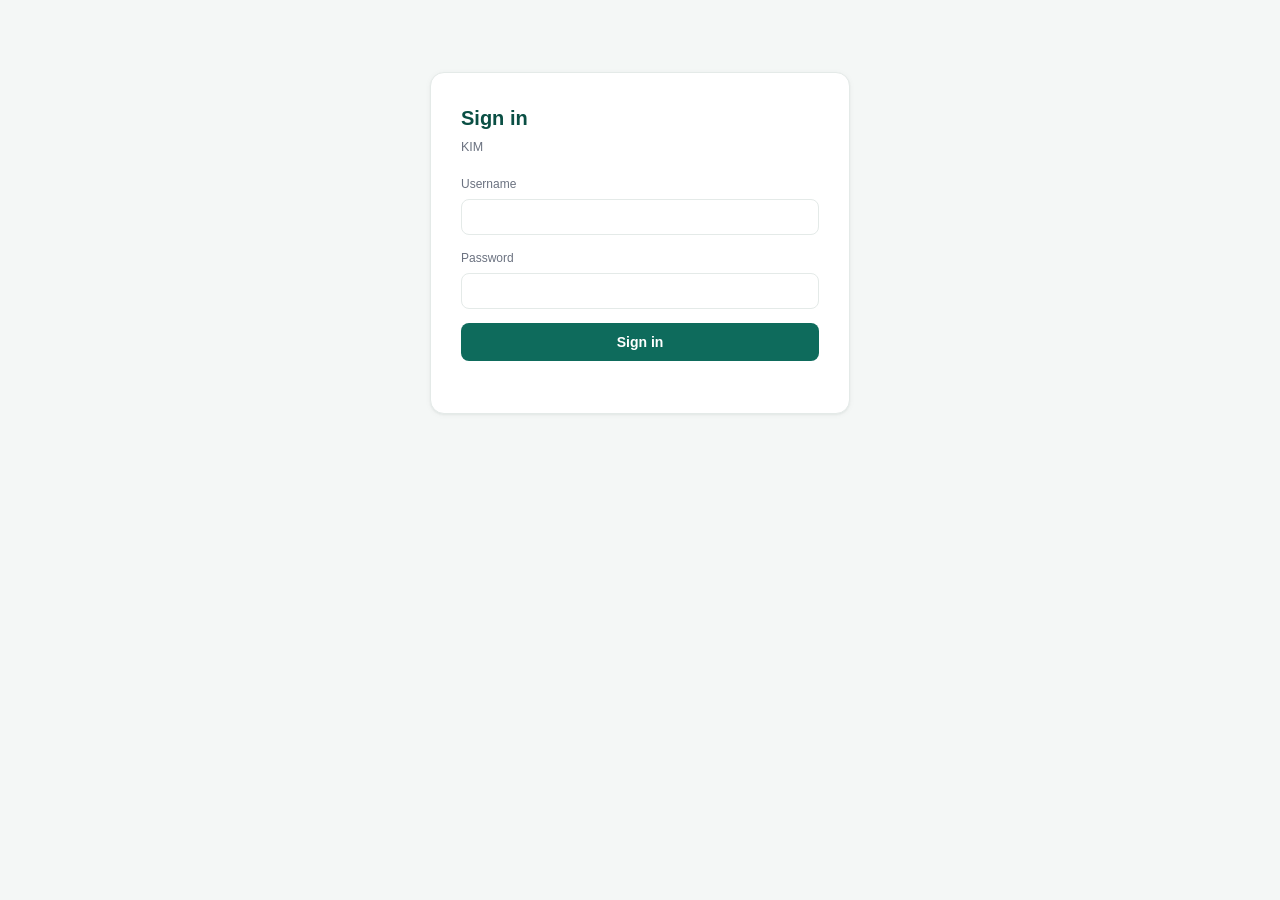
<file: index.html>
<!DOCTYPE html>
<html lang="en">
<head>
<meta charset="UTF-8">
<meta name="viewport" content="width=device-width, initial-scale=1.0">
<title>KIM Information System</title>
<link rel="stylesheet" href="assets/css/style.css?v=20260930">
</head>
<body>
<div id="top"></div>

<div id="loginView" style="display:none;">
  <div class="login-wrap">
    <h2 data-i18n="login_title">Sign in</h2>
    <div class="sub">KIM</div>
    <div class="field">
      <label data-i18n="username">Username</label>
      <input id="loginUser" type="text" autocomplete="username">
    </div>
    <div class="field">
      <label data-i18n="password">Password</label>
      <input id="loginPass" type="password" autocomplete="current-password">
    </div>
    <button class="btn-primary" id="loginBtn" data-i18n="sign_in">Sign in</button>
    <div class="login-err" id="loginErr"></div>
  </div>
</div>

<div id="appView" style="display:none;">
  <div id="nav"></div>
  <div class="wrap">
    <div class="page-head">
      <h1 class="page-title" data-i18n="overview_title">Kawasan Industri Megatama — Information System</h1>
      <div class="page-sub" data-i18n="overview_sub">One source of truth across six dashboards, trilingual.</div>
      <div class="meta-bar" id="metaBar"></div>
    </div>

    <div class="grid grid-4" id="kpis"></div>

    <div class="card">
      <h3 data-i18n="dash_intro">Dashboards</h3>
      <div class="dash-cards" id="dashCards"></div>
    </div>

    <div class="card">
      <h3 data-i18n="overview">Overview</h3>
      <div class="note" data-i18n="access_note">Access gate note</div>
    </div>
  </div>
</div>

<div id="bottom"></div>

<script src="assets/js/i18n.js?v=20260930"></script>
<script src="assets/js/data.js?v=20260930"></script>
<script src="assets/js/auth.js?v=20260930"></script>
<script src="assets/js/app.js?v=20260930"></script>
<script>
(function () {
  function renderOverview() {
    KIM_meta();
    var k = document.getElementById('kpis');
    var kpis = [
      { label: t('kpi_licensed'), value: fmt(D.estate.licensedTotal.v), unit: t('ha') },
      { label: t('kpi_mp'), value: fmt(D.estate.masterplanArea.v), unit: t('ha') },
      { label: t('kpi_irr'), value: fmt(D.technical.fs.irr.v), unit: '%' },
      { label: t('kpi_obtained'), value: fmt(D.legal.statusCounts.obtained), unit: '' },
      { label: t('kpi_ongoing'), value: fmt(D.legal.statusCounts.ongoing), unit: '' },
      { label: t('kpi_pending'), value: fmt(D.legal.statusCounts.pending), unit: '' },
      { label: t('kpi_clients'), value: fmt(D.marketing.clients.length), unit: '' }
    ];
    var html = '';
    for (var i = 0; i < kpis.length; i++) {
      html += '<div class="kpi' + (i === 2 ? ' accent' : '') + '">' +
        '<div class="k-label">' + kpis[i].label + '</div>' +
        '<div class="k-value">' + kpis[i].value + '</div>' +
        '<div class="k-unit">' + kpis[i].unit + '</div></div>';
    }
    k.innerHTML = html;

    var cards = [
      { href: 'dashboard-1-general.html', icon: '🏭', title: t('d1'), desc: t('d1_desc'), num: fmt(D.estate.licensedTotal.v), unit: t('ha') },
      { href: 'dashboard-2-technical.html', icon: '📐', title: t('d2'), desc: t('d2_desc'), num: fmt(D.technical.fs.irr.v), unit: '%' },
      { href: 'dashboard-3-legal.html', icon: '⚖️', title: t('d3'), desc: t('d3_desc'), num: fmt(D.legal.statusCounts.obtained), unit: '/' + fmt(D.legal.statusCounts.ongoing) + '/' + fmt(D.legal.statusCounts.pending) },
      { href: 'dashboard-4-financial.html', icon: '💰', title: t('d4'), desc: t('d4_desc'), num: fmt(D.financial.fm.price.v), unit: 'IDR/m²' },
      { href: 'dashboard-5-marketing.html', icon: '🤝', title: t('d5'), desc: t('d5_desc'), num: fmt(D.marketing.clients.length), unit: t('kpi_clients') },
      { href: 'dashboard-6-competitor.html', icon: '📊', title: t('d6'), desc: t('d6_desc'), num: fmt(D.competitor.estates.length), unit: t('cmp_estates_unit') }
    ];
    var c = '';
    for (var j = 0; j < cards.length; j++) {
      c += '<a class="dash-card" href="' + cards[j].href + '">' +
        '<div class="d-icon">' + cards[j].icon + '</div>' +
        '<h3>' + cards[j].title + '</h3>' +
        '<p>' + cards[j].desc + '</p>' +
        '<div class="d-num">' + cards[j].num + '</div>' +
        '<div class="d-unit">' + cards[j].unit + '</div></a>';
    }
    document.getElementById('dashCards').innerHTML = c;
  }

  function enterApp() {
    document.getElementById('loginView').style.display = 'none';
    document.getElementById('appView').style.display = 'block';
    KIM_header();
    KIM_nav('');
    renderOverview();
    KIM_footer();
  }

  window.renderAll = renderOverview;

  function showLogin() {
    document.getElementById('loginView').style.display = 'block';
    document.getElementById('appView').style.display = 'none';
    document.getElementById('loginErr').textContent = '';
  }

  document.addEventListener('DOMContentLoaded', function () {
    var lv = document.getElementById('loginView');
    var av = document.getElementById('appView');
    if (lv && av) {
      if (isAuthed()) enterApp(); else showLogin();
    }
    var btn = document.getElementById('loginBtn');
    if (btn) {
      btn.onclick = function () {
        var u = document.getElementById('loginUser').value;
        var p = document.getElementById('loginPass').value;
        if (doLogin(u, p)) enterApp();
        else document.getElementById('loginErr').textContent = t('login_error');
      };
    }
    var enter = document.getElementById('loginPass');
    if (enter) {
      enter.onkeydown = function (e) { if (e.key === 'Enter') btn.onclick(); };
    }
  });
})();
</script>
</body>
</html>
</file>
<file: assets/css/style.css>
/* ============================================================
   KIM Information System — unified design system (v2)
   Palette, spacing, typography and components follow one system.
   ============================================================ */
:root {
  --brand: #0e6b5c;
  --brand-dark: #0a4f44;
  --brand-soft: #e6f2ef;
  --accent: #d97706;
  --accent-soft: #fdf3e4;
  --info: #34558b;
  --info-soft: #e9eef7;
  --ok: #1c6b4f;
  --ok-soft: #e4f2ec;
  --warn: #a05a14;
  --warn-soft: #fbeedd;
  --mute: #6b7280;
  --mute-soft: #eef0f2;
  --ink: #1f2a33;
  --line: #e4eae8;
  --bg: #f4f7f6;
  --card: #ffffff;
  --shadow: 0 1px 2px rgba(16, 42, 36, .05), 0 1px 6px rgba(16, 42, 36, .04);
  --radius: 12px;
  --font: 'Inter', 'Segoe UI', 'PingFang SC', 'Microsoft YaHei', 'Noto Sans', 'Helvetica Neue', Arial, sans-serif;
}

* { box-sizing: border-box; }
html, body { margin: 0; padding: 0; }
body {
  font-family: var(--font);
  background: var(--bg);
  color: var(--ink);
  font-size: 14px;
  line-height: 1.55;
  -webkit-font-smoothing: antialiased;
}
a { color: var(--brand); text-decoration: none; }
a:hover { text-decoration: underline; }

/* ---------- Top bar ---------- */
.topbar {
  background: linear-gradient(100deg, var(--brand-dark) 0%, var(--brand) 60%, #12856f 100%);
  color: #fff;
  padding: 12px 24px;
  display: flex;
  align-items: center;
  justify-content: space-between;
  flex-wrap: wrap;
  gap: 10px;
}
.brand { font-size: 17px; font-weight: 700; letter-spacing: .3px; display: flex; align-items: center; gap: 10px; }
.brand::before {
  content: '';
  width: 26px; height: 26px;
  border-radius: 7px;
  background: rgba(255,255,255,.18);
  background-image: linear-gradient(135deg, rgba(255,255,255,.5), rgba(255,255,255,.12));
  display: inline-block;
}
.brand small { display: block; font-size: 11px; font-weight: 400; opacity: .85; letter-spacing: .2px; }
.topbar-right { display: flex; align-items: center; gap: 8px; font-size: 12px; }
.topbar-right .who { opacity: .9; margin-right: 4px; }
.lang-btn {
  background: rgba(255,255,255,.14);
  color: #fff;
  border: 1px solid rgba(255,255,255,.35);
  border-radius: 14px;
  padding: 3px 12px;
  cursor: pointer;
  font-size: 12px;
  transition: background .15s;
}
.lang-btn:hover { background: rgba(255,255,255,.26); }
.lang-btn.active { background: #fff; color: var(--brand-dark); font-weight: 700; border-color: #fff; }
.btn-logout {
  background: transparent; color: #fff; border: 1px solid rgba(255,255,255,.5);
  border-radius: 6px; padding: 3px 12px; cursor: pointer; font-size: 12px;
  transition: background .15s;
}
.btn-logout:hover { background: rgba(255,255,255,.22); }

/* ---------- Nav ---------- */
.navbar {
  background: var(--card);
  border-bottom: 1px solid var(--line);
  padding: 8px 24px;
  display: flex;
  gap: 8px;
  flex-wrap: wrap;
  position: sticky;
  top: 0;
  z-index: 20;
  box-shadow: var(--shadow);
}
.nav-item {
  padding: 7px 14px;
  border-radius: 8px;
  font-size: 12.5px;
  font-weight: 500;
  color: var(--ink);
  background: transparent;
  border: 1px solid transparent;
  white-space: nowrap;
  transition: all .15s;
}
.nav-item:hover { border-color: var(--line); background: var(--bg); text-decoration: none; }
.nav-item.active { background: var(--brand); color: #fff; font-weight: 600; }

/* ---------- Page layout ---------- */
.wrap { max-width: 1240px; margin: 0 auto; padding: 22px 24px 48px; }
.page-head { margin-bottom: 20px; }
.page-title { font-size: 22px; font-weight: 700; margin: 0 0 4px; letter-spacing: -.2px; }
.page-sub { color: var(--mute); font-size: 12.5px; margin: 0 0 10px; }
.meta-bar {
  display: flex;
  flex-wrap: wrap;
  gap: 8px 16px;
  font-size: 11.5px;
  color: var(--mute);
  background: #fff;
  border: 1px solid var(--line);
  border-radius: 8px;
  padding: 7px 14px;
  margin-bottom: 18px;
}
.meta-bar .m-item { display: inline-flex; align-items: center; gap: 6px; }
.meta-bar .m-item strong { color: var(--ink); font-weight: 600; }

/* ---------- Cards ---------- */
.card {
  background: var(--card);
  border: 1px solid var(--line);
  border-radius: var(--radius);
  padding: 18px 20px;
  margin-bottom: 18px;
  box-shadow: var(--shadow);
}
.card h3 {
  margin: 0 0 12px;
  font-size: 14.5px;
  font-weight: 700;
  color: var(--brand-dark);
  display: flex;
  align-items: center;
  gap: 8px;
  flex-wrap: wrap;
}
.card h3 .chip {
  font-size: 10.5px;
  background: var(--brand-soft);
  color: var(--brand-dark);
  border-radius: 12px;
  padding: 2px 10px;
  font-weight: 600;
}
.card h3 .chip.alt { background: var(--mute-soft); color: var(--mute); font-weight: 500; }
.card h3 .chip.warn { background: var(--warn-soft); color: var(--warn); }
.card .subhead {
  margin: 16px 0 8px;
  padding-top: 12px;
  border-top: 1px dashed var(--line);
  font-size: 12.5px;
  font-weight: 700;
  color: var(--brand-dark);
}

/* ---------- Grid ---------- */
.grid { display: grid; gap: 18px; }
.grid-2 { grid-template-columns: repeat(auto-fit, minmax(340px, 1fr)); }
.grid-3 { grid-template-columns: repeat(auto-fit, minmax(250px, 1fr)); }
.grid-4 { grid-template-columns: repeat(auto-fit, minmax(190px, 1fr)); }

/* ---------- KPI ---------- */
.kpi {
  background: var(--card);
  border: 1px solid var(--line);
  border-top: 3px solid var(--brand);
  border-radius: 10px;
  padding: 14px 16px;
  box-shadow: var(--shadow);
  display: flex;
  flex-direction: column;
}
.kpi.accent { border-top-color: var(--accent); }
.kpi .k-label { font-size: 11.5px; color: var(--mute); font-weight: 500; letter-spacing: .2px; }
.kpi .k-value { font-size: 22px; font-weight: 700; color: var(--ink); margin: 4px 0 0; font-variant-numeric: tabular-nums; line-height: 1.2; }
.kpi .k-unit { font-size: 11.5px; color: var(--mute); margin-top: 2px; }

/* ---------- Tables ---------- */
.table-scroll { overflow-x: auto; margin: 0 -4px; padding: 0 4px; }
table { width: 100%; border-collapse: collapse; font-size: 12.5px; }
th, td { text-align: left; padding: 8px 10px; border-bottom: 1px solid var(--line); vertical-align: top; }
th {
  background: #f3f7f5;
  color: var(--brand-dark);
  font-weight: 600;
  font-size: 11px;
  letter-spacing: .3px;
  text-transform: uppercase;
  white-space: nowrap;
}
tbody tr:nth-child(even) td { background: #fafcfb; }
tbody tr:hover td { background: #f2f8f6; }
tbody tr:last-child td { border-bottom: 0; }
.num { text-align: right; font-variant-numeric: tabular-nums; white-space: nowrap; }
td .val { font-weight: 600; }

/* ---------- Tags ---------- */
.tag { display: inline-block; padding: 2px 9px; border-radius: 11px; font-size: 11px; font-weight: 500; white-space: nowrap; }
.tag-ok { background: var(--ok-soft); color: var(--ok); }
.tag-warn { background: var(--warn-soft); color: var(--warn); }
.tag-info { background: var(--info-soft); color: var(--info); }
.tag-mute { background: var(--mute-soft); color: var(--mute); }

/* ---------- Charts ---------- */
.chart-box { width: 100%; height: 290px; margin-top: 12px; }
.chart-box.sm { height: 250px; }

/* ---------- Login ---------- */
.login-wrap {
  max-width: 420px;
  margin: 8vh auto 40px;
  background: var(--card);
  border: 1px solid var(--line);
  border-radius: 14px;
  padding: 30px 30px 24px;
  box-shadow: var(--shadow);
}
.login-wrap h2 { margin: 0 0 4px; font-size: 20px; color: var(--brand-dark); }
.login-wrap .sub { color: var(--mute); font-size: 12.5px; margin-bottom: 18px; }
.field { margin-bottom: 14px; }
.field label { display: block; font-size: 12px; color: var(--mute); margin-bottom: 5px; }
.field input {
  width: 100%;
  padding: 9px 12px;
  border: 1px solid var(--line);
  border-radius: 8px;
  font-size: 14px;
  transition: border-color .15s, box-shadow .15s;
}
.field input:focus { outline: none; border-color: var(--brand); box-shadow: 0 0 0 3px rgba(14,107,92,.12); }
.btn-primary {
  width: 100%;
  background: var(--brand);
  color: #fff;
  border: 0;
  border-radius: 8px;
  padding: 11px;
  font-size: 14px;
  font-weight: 600;
  cursor: pointer;
  transition: background .15s;
}
.btn-primary:hover { background: var(--brand-dark); }
.login-err { color: #c0392b; font-size: 12.5px; margin-top: 10px; min-height: 18px; }
.login-hint { margin-top: 16px; font-size: 11.5px; color: var(--mute); border-top: 1px dashed var(--line); padding-top: 12px; }

/* ---------- Home dash cards ---------- */
.dash-cards { display: grid; grid-template-columns: repeat(auto-fit, minmax(210px, 1fr)); gap: 16px; }
.dash-card {
  background: var(--card);
  border: 1px solid var(--line);
  border-radius: var(--radius);
  padding: 18px;
  transition: box-shadow .18s, transform .18s, border-color .18s;
  display: flex;
  flex-direction: column;
}
.dash-card:hover { box-shadow: 0 6px 18px rgba(14,107,92,.12); transform: translateY(-2px); border-color: #cfe5e0; text-decoration: none; }
.dash-card .d-icon { font-size: 24px; line-height: 1; }
.dash-card h3 { margin: 12px 0 6px; font-size: 15px; color: var(--brand-dark); }
.dash-card p { margin: 0 0 12px; font-size: 12px; color: var(--mute); flex: 1; }
.dash-card .d-num { font-size: 21px; font-weight: 700; color: var(--ink); font-variant-numeric: tabular-nums; }
.dash-card .d-unit { font-size: 12px; color: var(--mute); }

/* ---------- Client cards (D5) ---------- */
.client-card {
  background: var(--card);
  border: 1px solid var(--line);
  border-left: 3px solid var(--brand);
  border-radius: 10px;
  padding: 14px 16px;
  margin: 0 0 12px;
  box-shadow: var(--shadow);
}
.client-card .cc-head { display: flex; align-items: center; justify-content: space-between; gap: 10px; margin-bottom: 8px; }
.client-card .cc-head b { font-size: 14px; color: var(--brand-dark); }
.client-card ul { margin: 0 0 10px; padding-left: 18px; font-size: 12.5px; color: var(--ink); }
.client-card ul li { margin-bottom: 3px; }
.client-card .note { margin-top: 0; }

/* ---------- Misc ---------- */
.note {
  font-size: 11.5px;
  color: var(--mute);
  background: #fbfcfb;
  border: 1px dashed var(--line);
  border-radius: 8px;
  padding: 8px 12px;
  margin-top: 10px;
  line-height: 1.5;
}
.inline-note { font-size: 11.5px; color: var(--mute); background: #fbfcfb; border: 1px dashed var(--line); border-radius: 6px; padding: 2px 8px; }
.loc-real { width: 100%; max-width: 920px; display: block; margin: 0 auto 4px; border: 1px solid var(--line); border-radius: 10px; }
.cap { font-size: 12px; color: #374151; line-height: 1.5; margin: 2px 0 4px; }
.sec-label { font-size: 13px; font-weight: 600; color: #1f2937; margin: 16px 0 6px; }
.stage-chip { display: inline-block; margin: 2px 12px 2px 0; padding: 3px 10px; background: var(--brand-soft); color: var(--brand-dark); border-radius: 12px; font-size: 11px; font-weight: 600; white-space: nowrap; }
footer {
  border-top: 1px solid var(--line);
  background: var(--card);
  padding: 16px 24px;
  color: var(--mute);
  font-size: 12px;
  text-align: center;
}

/* ---------- Responsive ---------- */
@media (max-width: 720px) {
  .topbar { flex-direction: column; align-items: flex-start; }
  .wrap { padding: 16px 14px 40px; }
  .navbar { padding: 8px 14px; }
  .chart-box { height: 260px; }
  .grid-2, .grid-3, .grid-4 { grid-template-columns: 1fr; }
}

/* ---------- Location & logistics map ---------- */
.map-wrap { }
.loc-map { width: 100%; height: auto; display: block; border: 1px solid var(--line); border-radius: 10px; background: #fff; }
.cell-sub { display: block; font-size: 11px; color: var(--mute); font-weight: 400; }
.cond-list { margin: 8px 0 0; padding-left: 18px; }
.cond-list li { margin-bottom: 8px; }
/* ---------- Competitor page ---------- */
.insight-list { margin: 8px 0 0; padding-left: 18px; }
.insight-list li { margin-bottom: 8px; }
.adv-list { margin: 8px 0 0; padding-left: 18px; }
.adv-list li { margin-bottom: 10px; }
.km-row td { background: var(--brand-soft); }
.km-row td:first-child { font-weight: 700; color: var(--brand-dark); }
</file>
